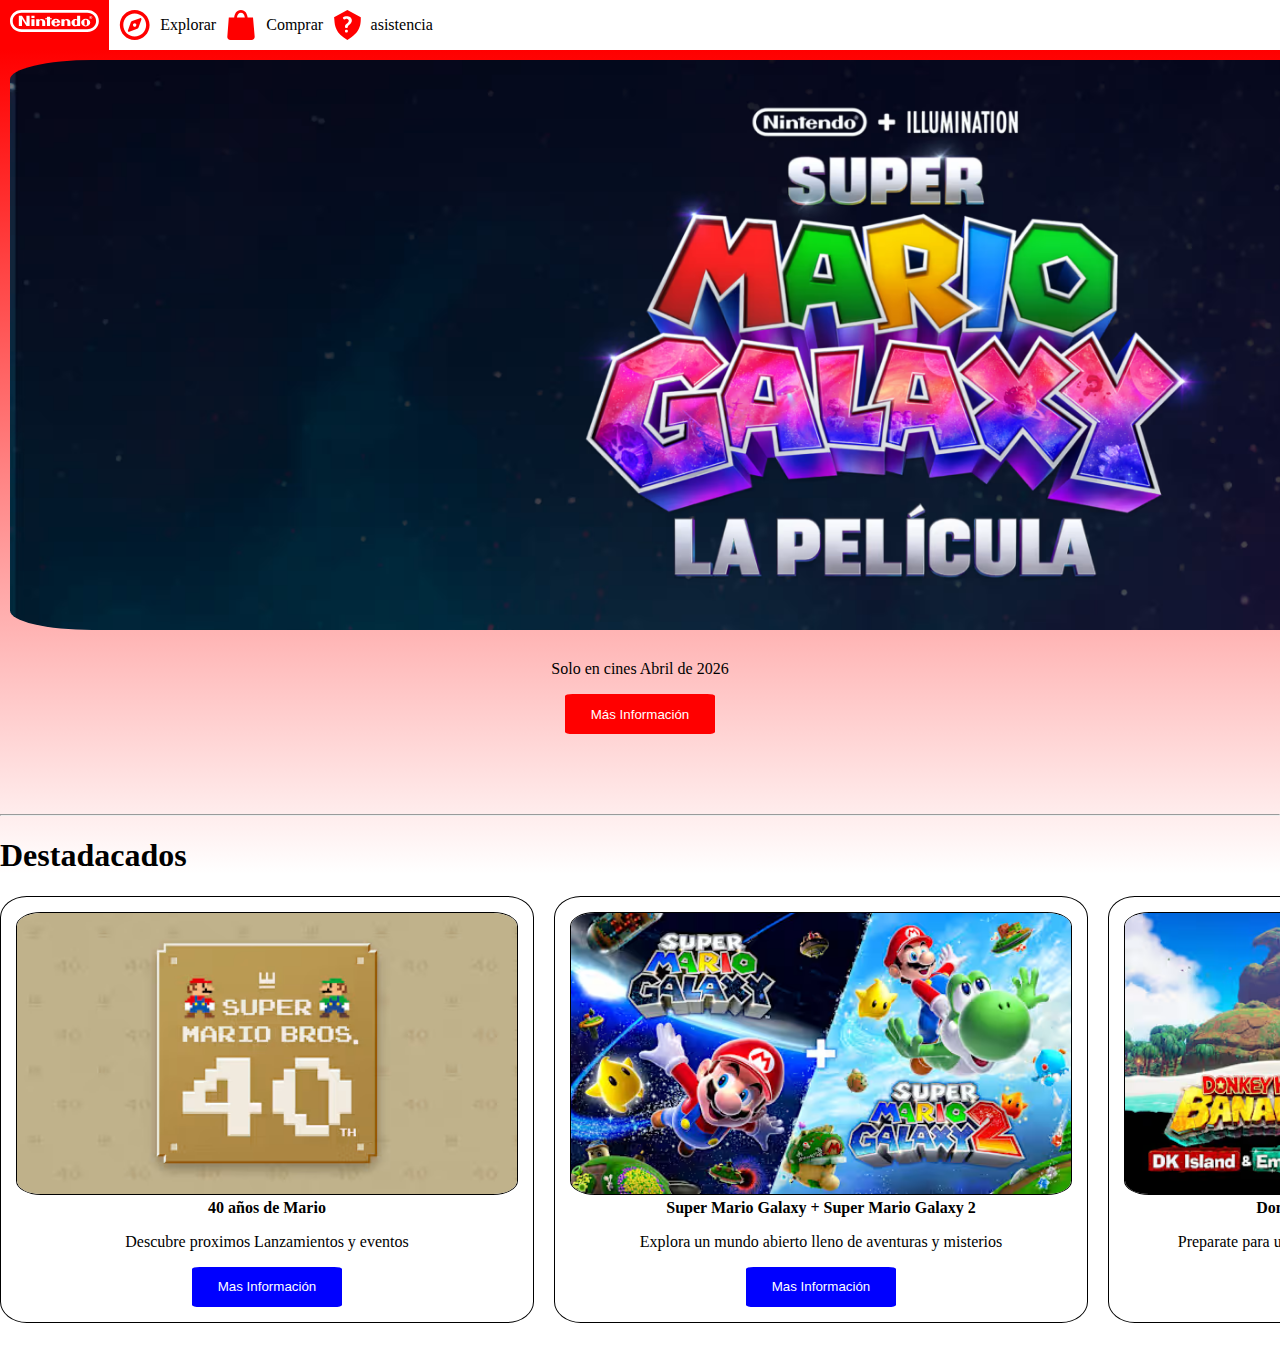
<file: Examen/index.html>
<!DOCTYPE html>
<html lang="en">
<head>
    <meta charset="UTF-8">
    <meta name="viewport" content="width=device-width, initial-scale=1.0">
    <link rel="stylesheet" href="style.css">
    <title>Nintendo</title>
</head>
    <header>
        <span><img src="logo.svg" alt=""></span>
            <img id="icono"   src="brujula.svg" alt="">
            <p >Explorar</p>
            <img id="icono"  src="bolsa.svg" alt="">
            <p >Comprar</p>
            <img id="icono"  src="asistencia.svg" alt="">
            <p >asistencia</p>
        
        
    </header>
<body>
    <main id="Principal">
        <div id="Contenedor">
            <img src="banner_mario.avif" alt="" id="imagenPrincipal">
        </div>
        
        <p>Solo en cines Abril de 2026</p>
        <button id="botonCentral">Más Información</button>
        <br>
        <br>
        <br>
        <br>
        <br>

        <hr>
        <h1 style="text-align: left;">Destadacados</h1>

    </main>
    

    <main id="main">
        <section id="uno">
            <img id="imagenDestacada" src="01.avif" alt=""><br>
            <strong>40 años de Mario</strong>
            <p>Descubre proximos Lanzamientos y eventos</p>
            <button id="BotonAzul">Mas Información</button>
        </section>

        <section id="dos">
            <img id="imagenDestacada" src="02.avif" alt=""><br>
            <strong>Super Mario Galaxy + Super Mario Galaxy 2</strong>
            <p>Explora un mundo abierto lleno de aventuras y misterios</p>
            <button id="BotonAzul">Mas Información</button>
        </section>

        <section id="tres">
            <img id="imagenDestacada" src="03.avif" alt=""> <br>
            <strong>Donkey Kong Bananza: DK Island</strong>
            <p>Preparate para una nueva aventura en la isla de Doneky Kong</p>
            <button id="BotonAzul">Mas Información</button>
        </section>

    </main>

    
    
</body>
</html>
</file>
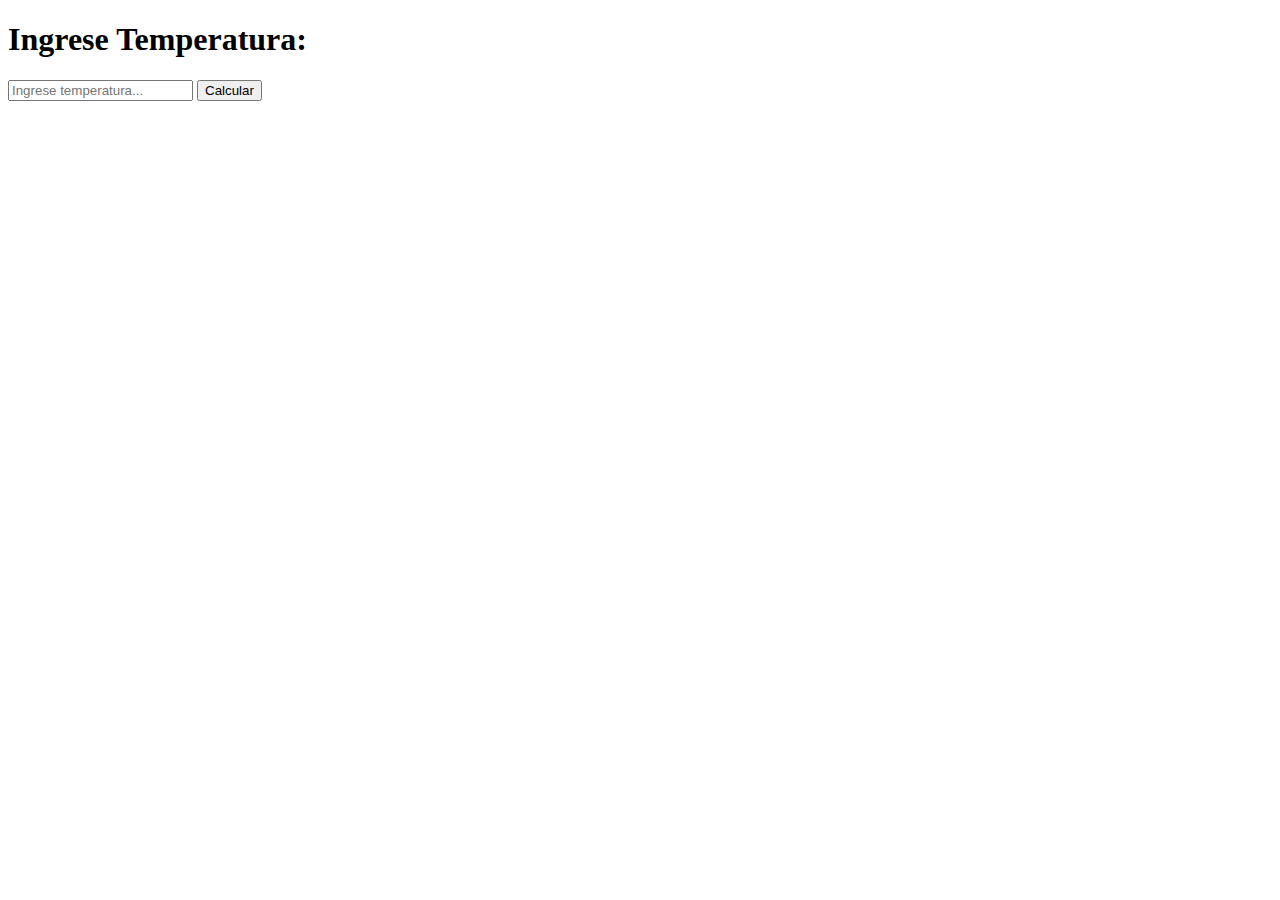
<file: Examen/Segunda Pregunta/index.html>
<!DOCTYPE html>
<html lang="en">
    <script src="script.js"></script>
<head>
    <meta charset="UTF-8">
    <meta name="viewport" content="width=device-width, initial-scale=1.0">
    <title>Document</title>
</head>
<body>
    <h1>Ingrese Temperatura:</h1>
    <input type="text" name="Temperatura" id="Temperatura" placeholder="Ingrese temperatura...">
    <button onclick=calcular()> Calcular </button>
    
</body>
</html>
</file>
<file: Examen/style.css>
span{
    background-color: red;
    padding: 10px; 
}
#icono{
    display: flex;
    height: 30px;
    width: auto;
    padding: 10px;
}



header {
    background-color: white;
    margin: 0;
    padding: 0;
    display: flex;
    height: 50px;
}
body{
    margin: 0;
    border: 0;
    
} 
img{
    border-radius: 5%;
    padding: 0 ;
    margin: 0;
}
#Principal{
    background: linear-gradient(to bottom, red, white);;
    margin: 0;
    text-align: center;

}
#botonCentral {
    color: white;
    background-color: red;
    border: 0;
    border-radius: 5%;
    height: 40px;
    width: 150px;

}
#main {
    display: flex;
    display: grid;
    grid-template-columns: 1fr 1fr 1fr;
    grid-template-rows: auto auto auto;
    gap: 20px   
}

#uno {
    grid-column: 1; 
    grid-row: 1;
    
}
#dos{
    grid-column: 2; 
    grid-row: 1;
}
#tres{
    grid-column: 3; 
    grid-row: 1;
}

#BotonAzul{
    background-color: blue;
    color: white;
    
    border: 0;
    border-radius: 5%;
    height: 40px;
    width: 150px;
    
}
section{
    text-align: center;
    border: 1px solid black;
    border-radius: 5%;
    padding: 15px;

}



#Contenedor { 
    text-align: center; 
}
#imagenPrincipal{
    padding: 10px;
    display: inline-block;
    height: 570px; 

}
#imagenDestacada{
    height: auto;
    width: 500px;
    margin: auto;
    border: 1px solid black;
    border-radius: 5%;
}
</file>
